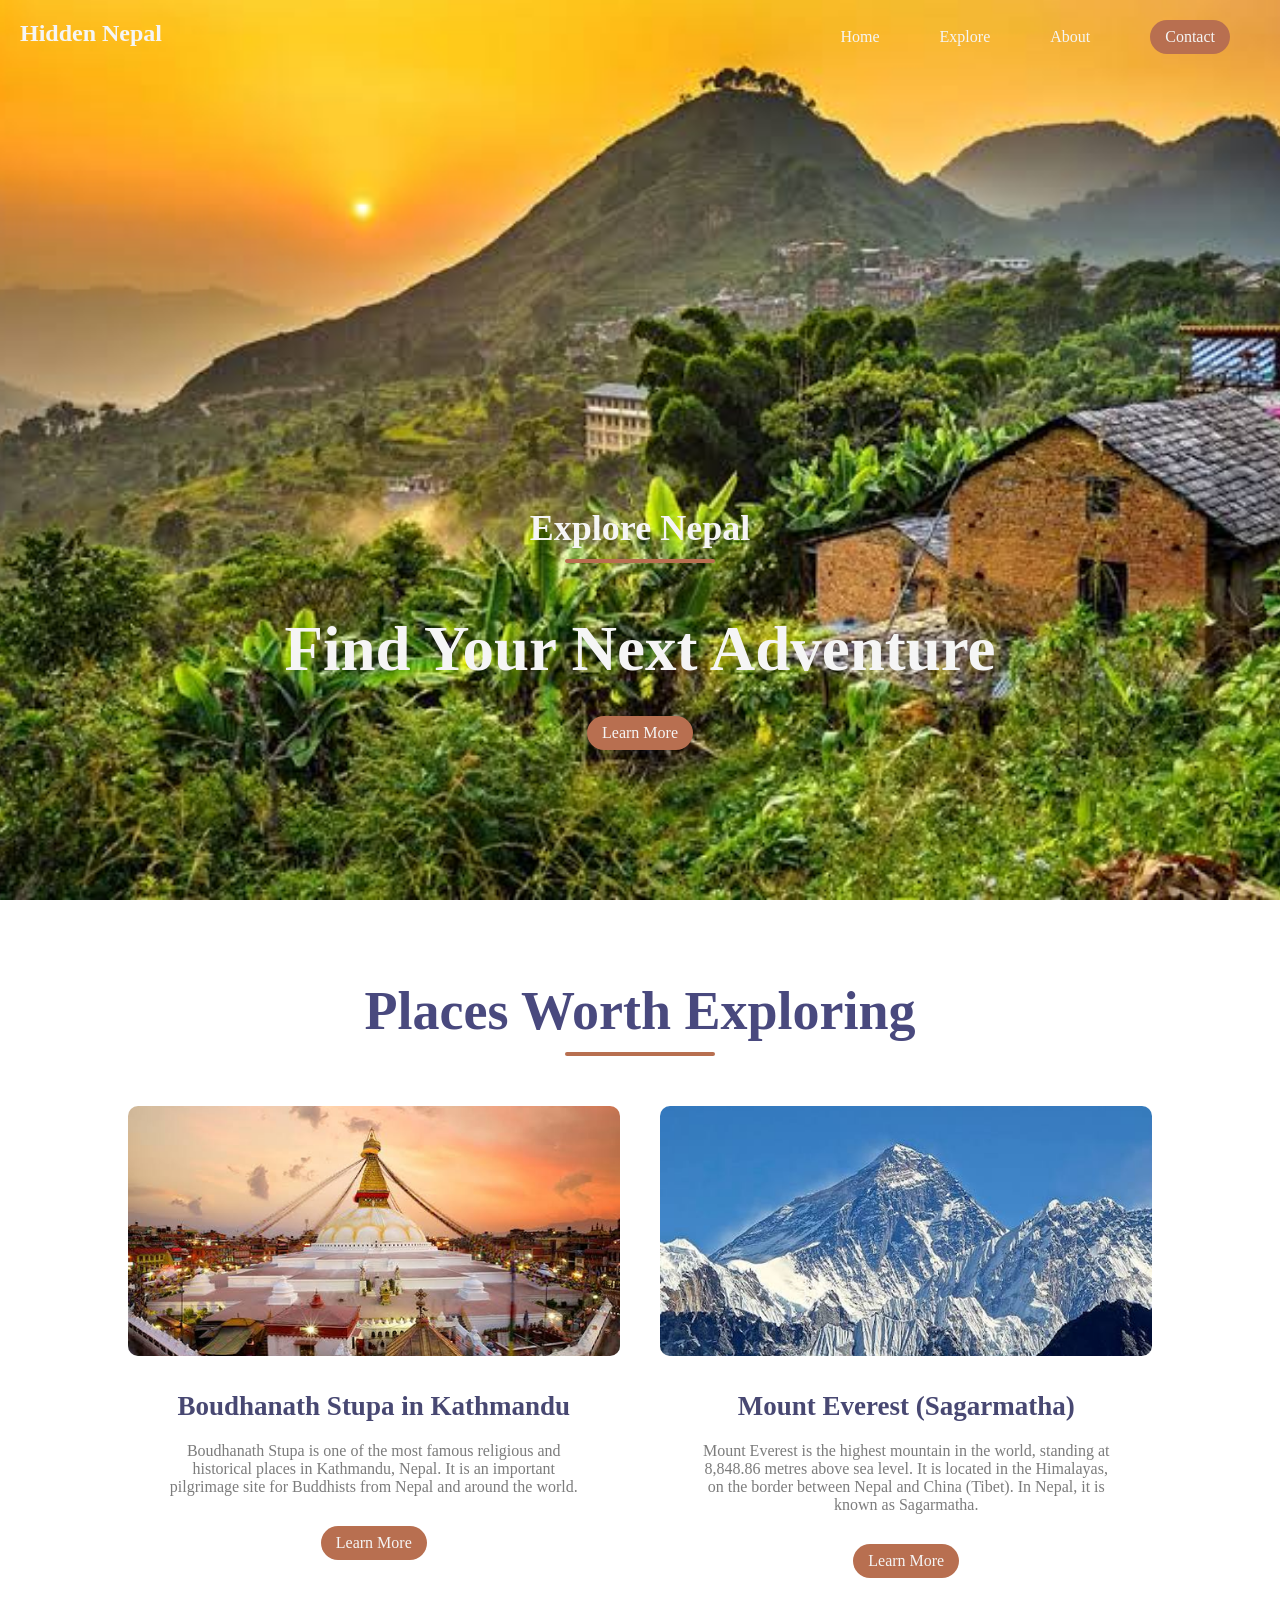
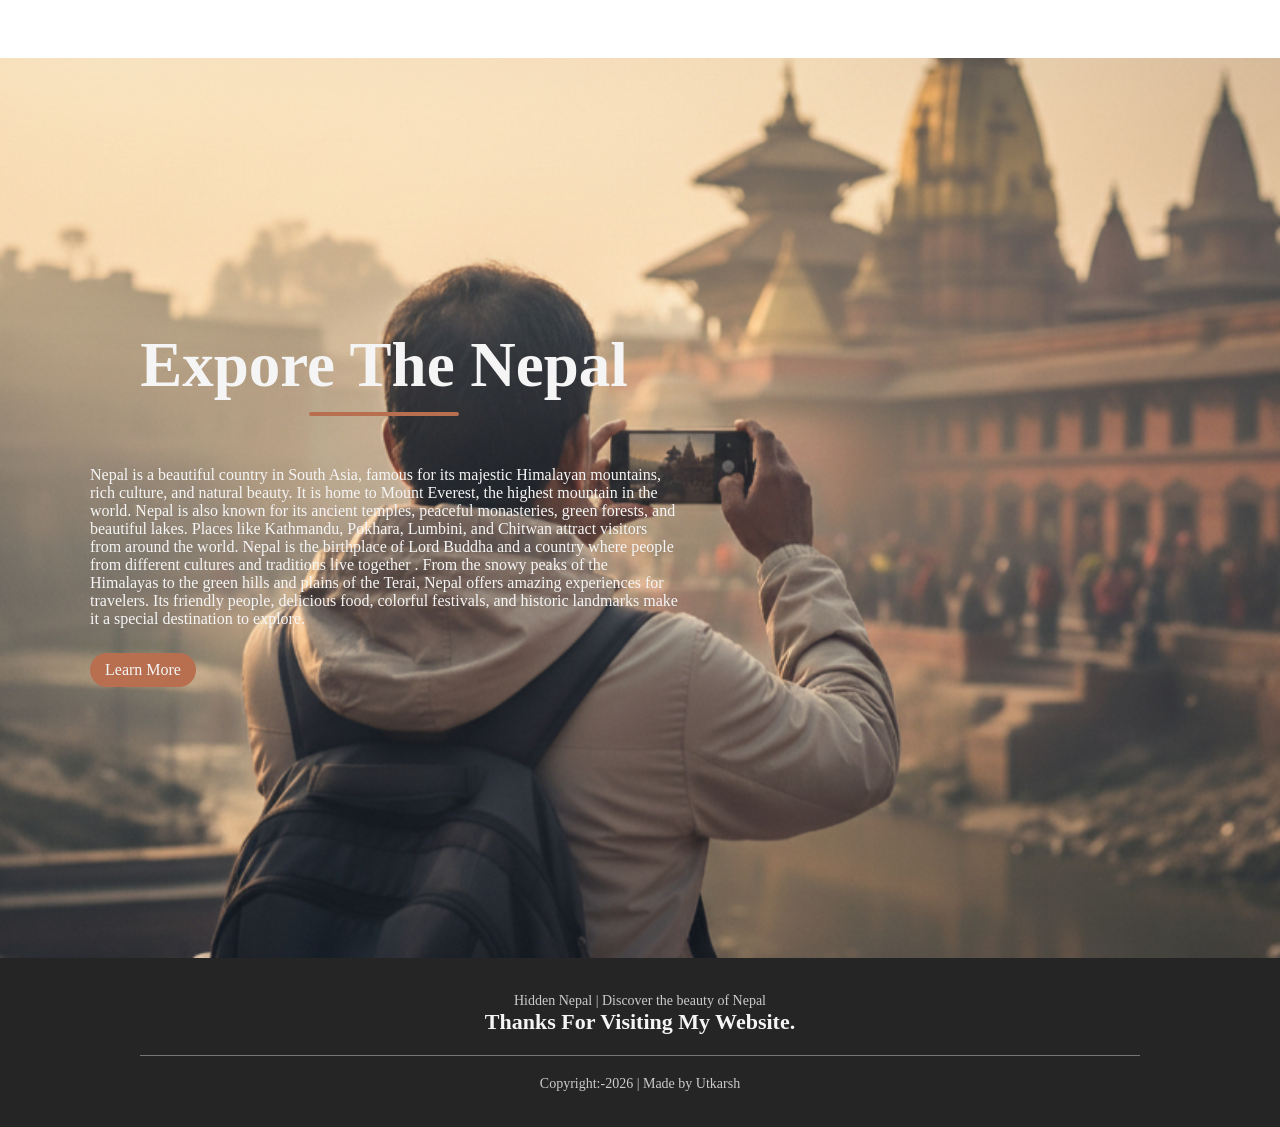
<file: index.html>
<!DOCTYPE html>
<html lang="en">
<head>
    <link rel="stylesheet" href="style.css">
    <meta charset="UTF-8">
    <meta name="viewport" content="width=device-width, initial-scale=1.0">
    <title>Hidden Nepal</title>
</head>
<body>
    <nav class="navbar">
        <h1 class="logo">Hidden Nepal</h1>
        <ul class="nav-links">
            <li><a href="index.html">Home</a></li>
            <li><a href="place.html">Explore</a></li>
            <li><a href="about.html">About</a></li>
            <li class="ctn"><a href="contact.html">Contact</a></li>
        </ul>
        <img src="menu.png" alt="menu" class="menu-btn">
    </nav>
    <header>
        <div class="header-content">
            <h2>Explore Nepal</h2>
            <div class="line"></div>
            <h1>Find Your Next Adventure</h1>
            <a href="#events" class="ctn">Learn More</a>
        </div>
    </header>


    <!-----------Events---------->
    <section class="events" id="events">
        <div class="title">
            <h1>Places Worth Exploring</h1>
            <div class="line"></div>
        </div>
        <div class="row">
            <div class="col">
                <img src="image2.png">
                <h4>Boudhanath Stupa in Kathmandu</h4>
                <p>Boudhanath Stupa is one of the most 
                    famous religious and historical places 
                    in Kathmandu, Nepal. It is an important
                    pilgrimage site for Buddhists from
                     Nepal and around the world.</p>
                    <a href="#explore" class="ctn">Learn More</a>
            </div>
            <div class="col">
                <img src="image3.png">
                <h4>Mount Everest (Sagarmatha)</h4>
                <p>Mount Everest is the highest mountain
                     in the world, standing at 8,848.86 metres
                      above sea level. It is located in the 
                      Himalayas, on the border between Nepal
                       and China (Tibet). In Nepal, it is known
                        as Sagarmatha.</p>
                    <a href="#explore" class="ctn">Learn More</a>
            </div>
        </div>
    </section>

    <section class="explore" id="explore">
        <div class="explore-content">
            <h1>Expore The Nepal</h1>
            <div class="line"></div>
        <p>Nepal is a beautiful country in South Asia,
           famous for its majestic Himalayan mountains, 
           rich culture, and natural beauty. It is home
           to Mount Everest, the highest mountain in the
            world. Nepal is also known for its ancient 
           temples, peaceful monasteries, green forests, 
           and beautiful lakes. Places like Kathmandu, 
           Pokhara, Lumbini, and Chitwan attract visitors
            from around the world. Nepal is the birthplace
            of Lord Buddha and a country where people from 
            different cultures and traditions live together
            . From the snowy peaks of the Himalayas to the 
            green hills and plains of the Terai, Nepal offers
             amazing experiences for travelers. Its friendly 
             people, delicious food, colorful festivals, and 
             historic landmarks make it a special destination 
             to explore.</p>
             <a href="#events" class="ctn">Learn More</a>
        </div>
    </section>

    <section class="footer">
        <p>Hidden Nepal | Discover the beauty of Nepal</p>
        <h1>Thanks For Visiting My Website.</h1>
        <hr>
        <p>Copyright:-2026 | Made by Utkarsh</p>
    </section>

    <script>
        const menuBtn=document.querySelector('.menu-btn')
        const navlinks=document.querySelector('.nav-links')

        menuBtn.addEventListener('click',()=>{
            navlinks.classList.toggle('mobile-menu')
        })
    </script>
</body>
</html>
</file>
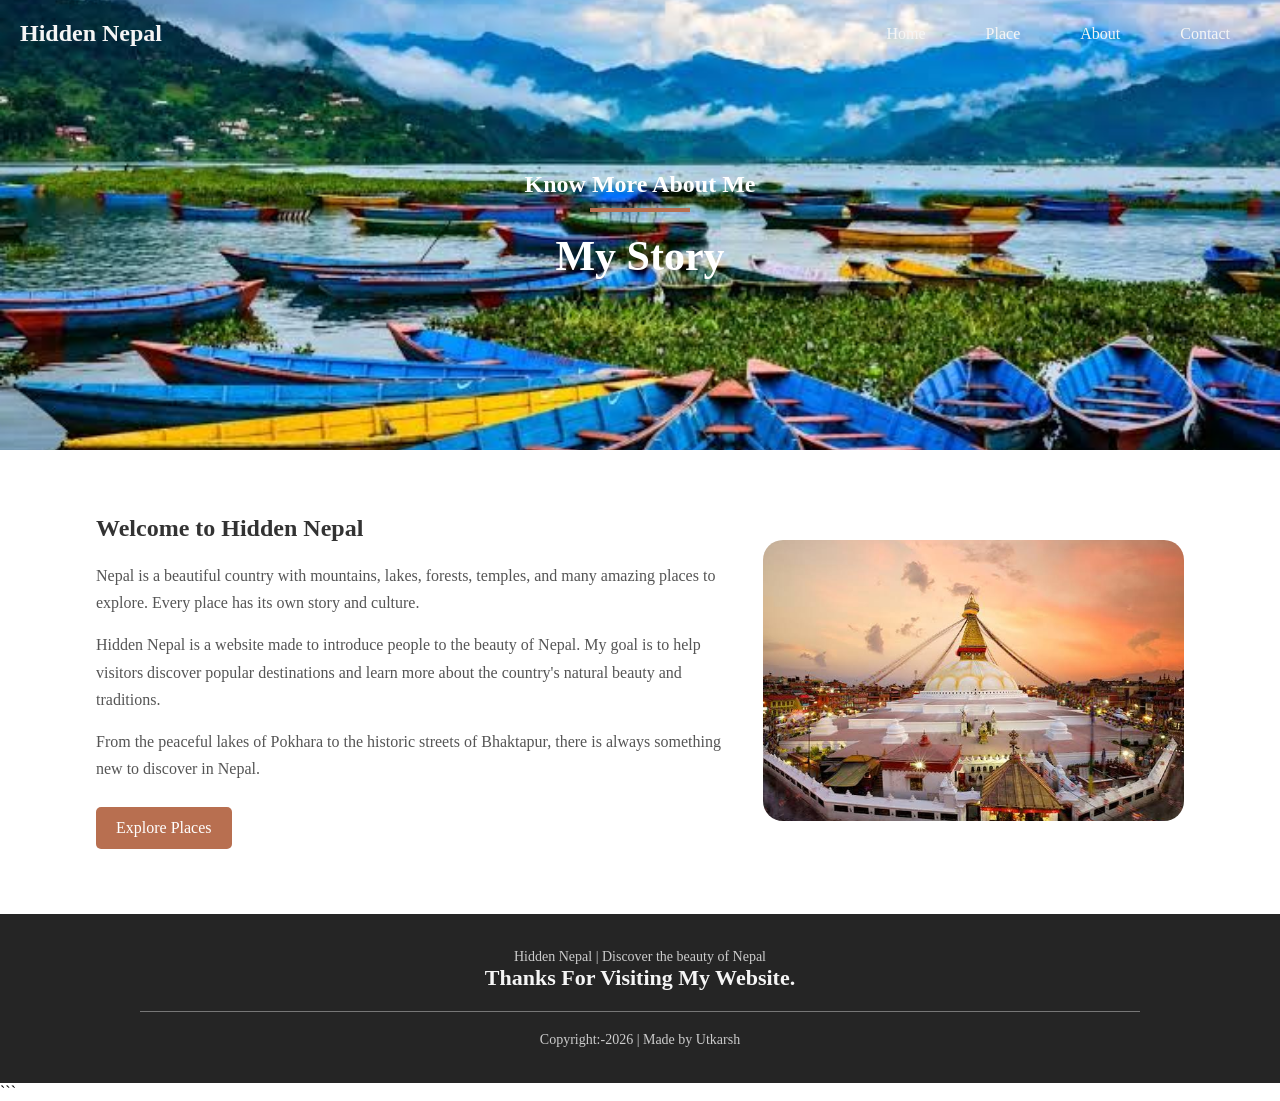
<file: about.html>
<!DOCTYPE html>
<html lang="en">
<head>
    <meta charset="UTF-8">
    <meta name="viewport" content="width=device-width, initial-scale=1.0">
    <title>About | Hidden Nepal</title>
    <link rel="stylesheet" href="place.css">
    <link rel="stylesheet" href="about.css">
</head>
<body>

    <nav class="navbar">
        <h1 class="logo">Hidden Nepal</h1>

        <ul class="nav-links">
            <li><a href="index.html">Home</a></li>
            <li><a href="place.html">Place</a></li>
            <li><a href="about.html">About</a></li>
            <li class="ctn"><a href="contact.html">Contact</a></li>
        </ul>

        <img src="menu.png" alt="Open menu" class="menu-btn">
    </nav>

    <header class="about-header">
        <div class="about-title">
            <h2>Know More About Me</h2>
            <div class="line"></div>
            <h1>My Story</h1>
        </div>
    </header>

    <section class="about-content">
        <div class="about-text">
            <h2>Welcome to Hidden Nepal</h2>

            <p>
                Nepal is a beautiful country with mountains, lakes,
                forests, temples, and many amazing places to explore.
                Every place has its own story and culture.
            </p>

            <p>
                Hidden Nepal is a website made to introduce people
                to the beauty of Nepal. My goal is to help visitors
                discover popular destinations and learn more about
                the country's natural beauty and traditions.
            </p>

            <p>
                From the peaceful lakes of Pokhara to the historic
                streets of Bhaktapur, there is always something
                new to discover in Nepal.
            </p>

            <a href="place.html" class="explore-btn">Explore Places</a>
        </div>

        <div class="about-image">
            <img src="image2.png" alt="Beautiful scenery of Nepal">
        </div>
    </section>

    <section class="footer">
        <p>Hidden Nepal | Discover the beauty of Nepal</p>
        <h1>Thanks For Visiting My Website.</h1>
        <hr>
        <p>Copyright:-2026 | Made by Utkarsh</p>
    </section>

    <script>
        const menuBtn = document.querySelector('.menu-btn');
        const navlinks = document.querySelector('.nav-links');

        menuBtn.addEventListener('click', () => {
            navlinks.classList.toggle('mobile-menu');
        });
    </script>

</body>
</html>
```
</file>
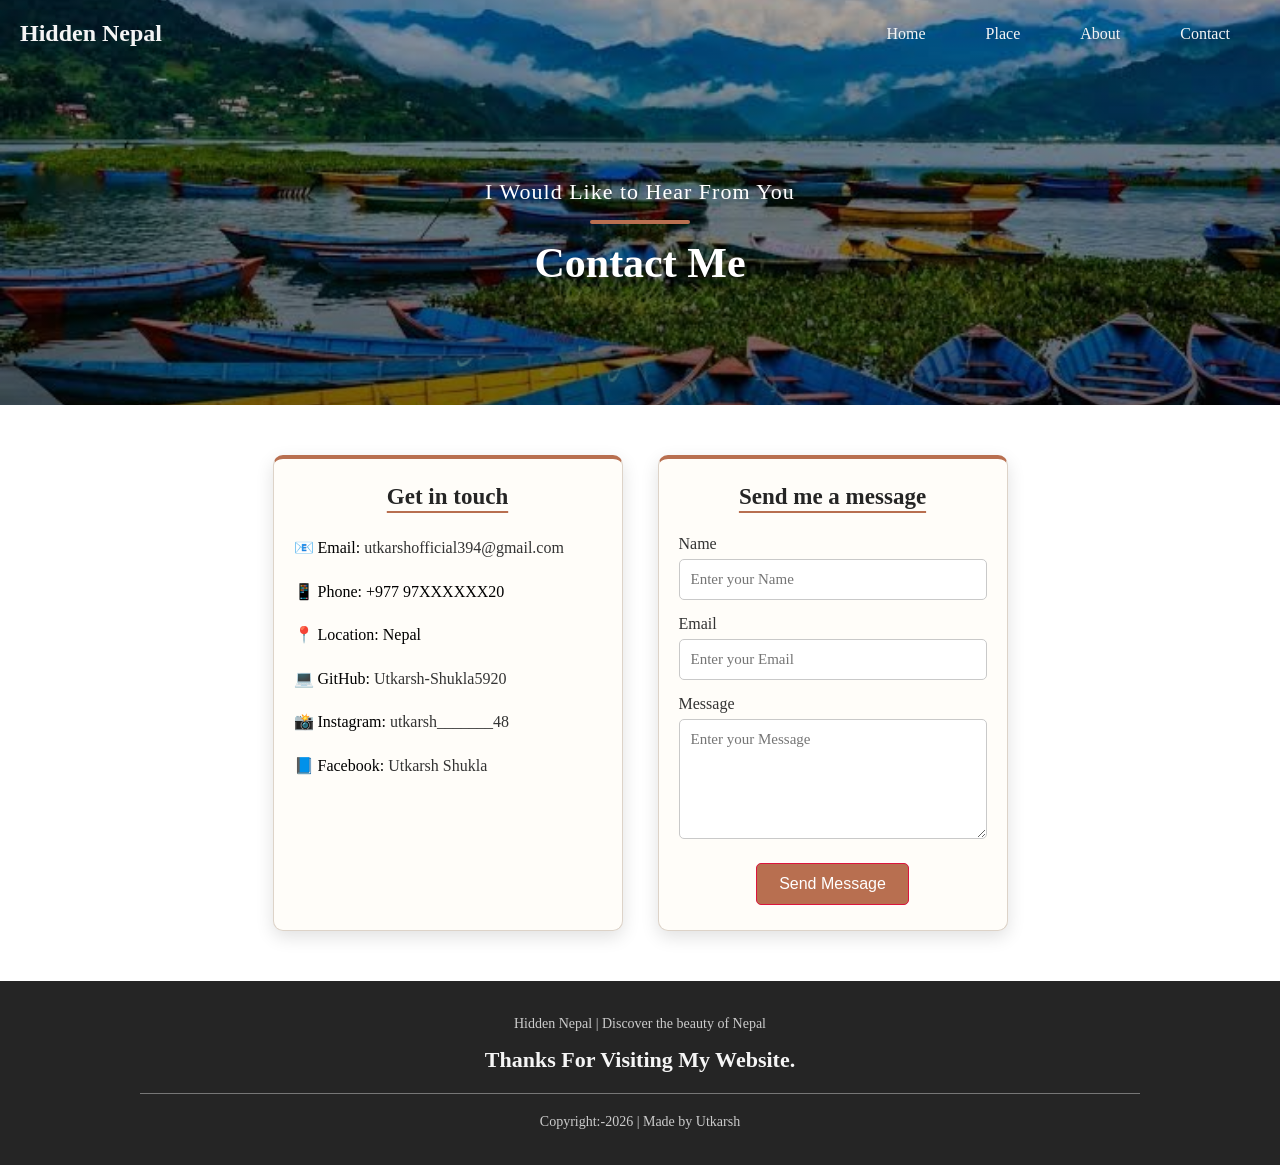
<file: contact.html>
<!DOCTYPE html>
<html lang="en">
<head>
    <meta charset="UTF-8">
    <meta name="viewport" content="width=device-width, initial-scale=1.0">
    <title>Contact | Hidden Nepal</title>
    <link rel="stylesheet" href="place.css">
    <link rel="stylesheet" href="contact.css">
</head>
<body>

    <nav class="navbar">
        <h1 class="logo">Hidden Nepal</h1>

        <ul class="nav-links">
            <li><a href="index.html">Home</a></li>
            <li><a href="place.html">Place</a></li>
            <li><a href="about.html">About</a></li>
            <li class="ctn"><a href="contact.html">Contact</a></li>
        </ul>

        <img src="menu.png" alt="Open menu" class="menu-btn">
    </nav>

    <header class="contact-header">
        <div class="contact-title">
            <h2>I Would Like to Hear From You</h2>
            <div class="line"></div>
            <h1>Contact Me</h1>
        </div>
    </header>
     <div class="boxes">
           <div class="git">
             <h3>Get in touch</h3>
             <p>📧 Email:<a href="mailto:utkarshofficial394@gmail.com"> utkarshofficial394@gmail.com</a></p>
              <p>📱 Phone: +977 97XXXXXX20</p>
            <p>📍 Location: Nepal</p>
            <p>💻 GitHub:<a href=" https://github.com/Utkarsh-Shukla5920"> Utkarsh-Shukla5920</a></p>
             <p>📸 Instagram:<a href=" https://www.instagram.com/utkarsh_______48?stkn=YWg4dmdoazR3M294"> utkarsh_______48</a></p>
             <p>📘 Facebook: <a href="https://www.facebook.com/share/1DgwHFGA4M/">Utkarsh Shukla</a></p>
           </div>

           <div class="msg">
            <h3>Send me a message</h3>
             <form action="https://formspree.io/f/mgaaabnv" method="POST">
              <p>Name </p>
             <input type="text" name="name" placeholder="Enter your Name" required>
             <p>Email</p>
             <input type="email" name="email" placeholder="Enter your Email" required>
             <p>Message</p>
             <textarea name="message" placeholder="Enter your Message " required></textarea>
             <button class="submit">Send Message </button>
            </form></div>
     </div>
    <section class="footer">
        <p>Hidden Nepal | Discover the beauty of Nepal</p>
        <h1>Thanks For Visiting My Website.</h1>
        <hr>
        <p>Copyright:-2026 | Made by Utkarsh</p>
    </section>

    <script>
        const menuBtn = document.querySelector('.menu-btn');
        const navlinks = document.querySelector('.nav-links');

        menuBtn.addEventListener('click', () => {
            navlinks.classList.toggle('mobile-menu');
        });
    </script>

</body>
</html>
</file>
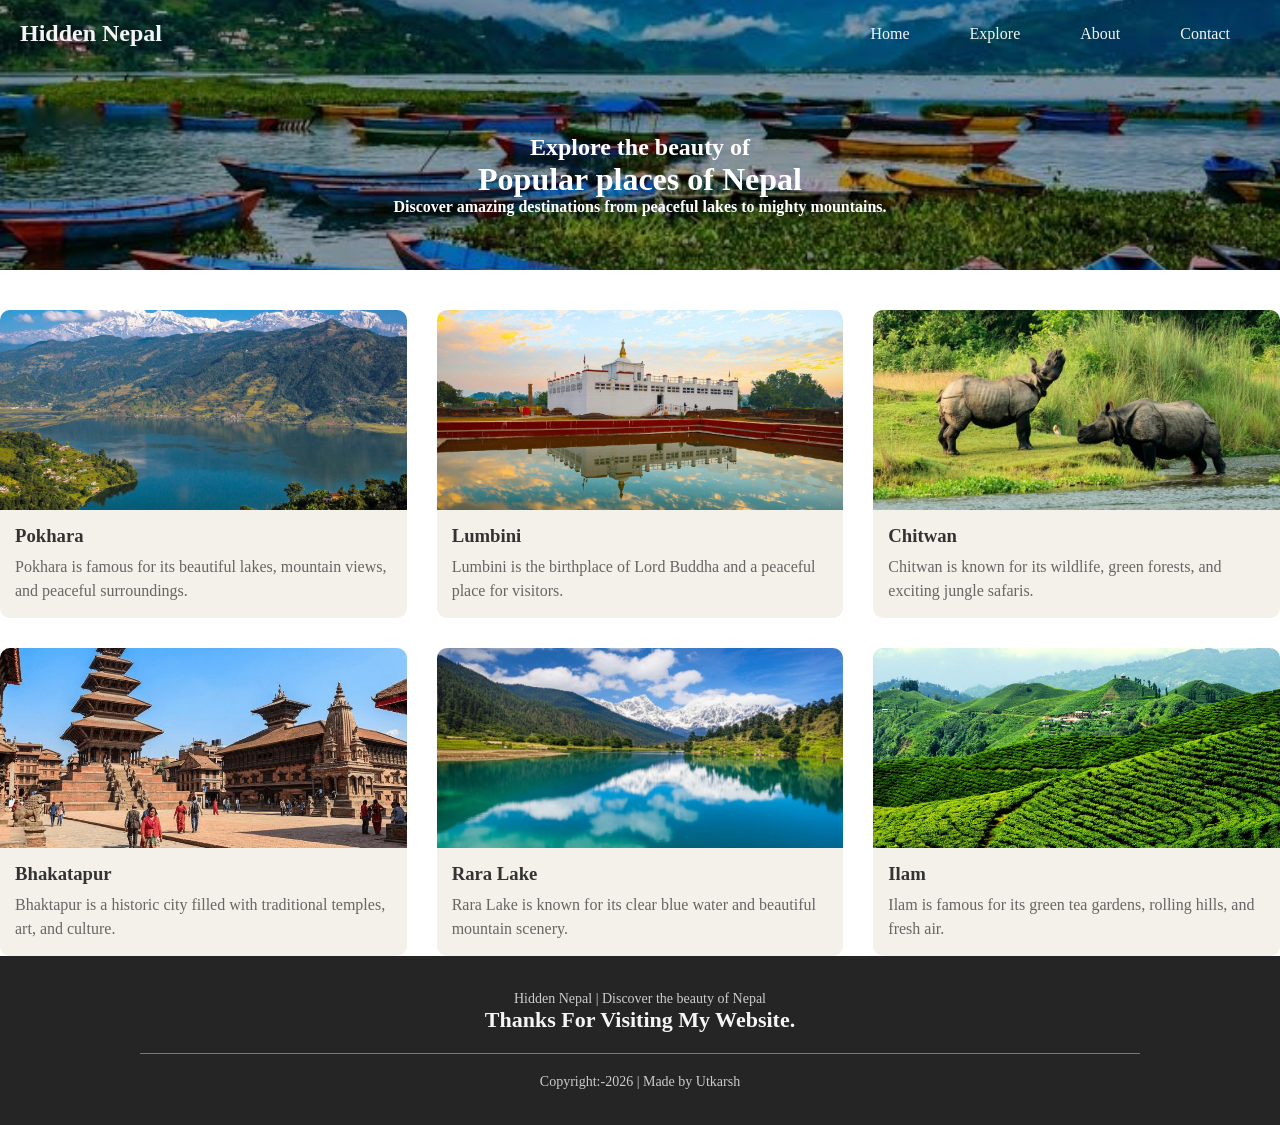
<file: place.html>
<!DOCTYPE html>
<html lang="en">
<head>
    <link rel="stylesheet" href="place.css"> 
    <meta charset="UTF-8">
    <meta name="viewport" content="width=device-width, initial-scale=1.0">
    <title>Place | Hidden Nepal</title>
</head>
<body>
    <nav class="navbar">
        <h1 class="logo">Hidden Nepal</h1>
        <ul class="nav-links">
            <li><a href="index.html">Home</a></li>
            <li><a href="place.html">Explore</a></li>
            <li><a href="about.html">About</a></li>
            <li class="ctn"><a href="contact.html">Contact</a></li>
        </ul>
        <img src="menu.png" alt="menu" class="menu-btn">
    </nav>
     <header>
        <div class="text1">
        <h2>Explore the beauty of </h2>
        <h1>Popular places of Nepal</h1>
        <h4>Discover amazing destinations from
            peaceful lakes to mighty mountains.
        </h4></div>
     </header>
     <section class="place">
        <div class="place-container">
            <div class="place-card">
                <img src="place1.jfif" class="place-image">
                <h3>Pokhara</h3>
                <p>Pokhara is famous for
                     its beautiful lakes, 
                     mountain views, and 
                     peaceful surroundings.</p>
            </div>
            <div class="place-card">
                <img src="place2.jfif" class="place-image">
                <h3>Lumbini</h3>
                <p>Lumbini is the birthplace of 
                    Lord Buddha and a peaceful 
                    place for visitors.</p>
            </div>
            <div class="place-card">
                <img src="place3.jfif" class="place-image">
                <h3>Chitwan</h3>
                <p>Chitwan is known for its wildlife,
                     green forests, and exciting 
                     jungle safaris.</p>
            </div>
            <div class="place-card">
                <img src="place4.jfif" class="place-image">
                <h3>Bhakatapur</h3>
                <p>Bhaktapur is a historic city filled
                     with traditional temples, art, and 
                     culture.</p>
            </div>
            <div class="place-card">
                <img src="place5.jfif" class="place-image">
                <h3>Rara Lake</h3>
                <p>Rara Lake is known for its clear blue
                     water and beautiful mountain scenery.</p>
            </div>
            <div class="place-card">
                <img src="place6.jfif" class="place-image">
                <h3>Ilam</h3>
                <p>Ilam is famous for its green tea
                 gardens, rolling hills, and fresh air.</p>
            </div>
        </div>
     </section>
    <section class="footer">
        <p>Hidden Nepal | Discover the beauty of Nepal</p>
        <h1>Thanks For Visiting My Website.</h1>
        <hr>
        <p>Copyright:-2026 | Made by Utkarsh</p>
    </section>


    <script>
        const menuBtn=document.querySelector('.menu-btn')
        const navlinks=document.querySelector('.nav-links')

        menuBtn.addEventListener('click',()=>{
            navlinks.classList.toggle('mobile-menu')
        })
    </script>
</body>
</html>
</file>
<file: style.css>
*{
    margin: 0;
    padding: 0;
    box-sizing: border-box;
}
a{
    text-decoration: none;
}

/*-----Navbar---*/
ul{
    list-style-type: none;
}
.navbar{
    position: absolute;
    top: 0;
    left: 0;
    display: flex;
    width: 100%;
    justify-content: space-between;
    padding: 20px;
    color: whitesmoke;
}
.nav-links{
    display: flex;
    align-items: center;
}
.nav-links li{
    margin: 0 30px;
}
.nav-links a{
    color: whitesmoke;
}

header{
    width: 100vw;
    height: 100vh;
    background-image: url(image1.jfif);
    background-size: cover;
    background-position: bottom;
    display: flex;
    align-items: flex-end;
    justify-content: center;

}
.header-content{
    margin-bottom: 150px;
    color: whitesmoke;
    text-align: center;

}
.header-content h2{
    font-size: 4vmin;
}
.line{
    width: 150px;
    height: 4px;
    background: #B86F50;
    margin: 10px auto;
    border-radius: 5px;
}
.header-content h1{
    font-size: 7vmin;
    margin-top: 50px;
    margin-bottom: 30px;
}
.ctn{
    padding: 8px 15px;
    background: #B86F50;
    border-radius: 30px;
    color: whitesmoke;
}

.menu-btn{
    position: absolute;
    top: 30px;
    right: 30px;
    width: 40px;
    cursor: pointer;
    display: none;
}


/*------------Events-------------*/
section{
    width: 80%;
    margin: 80px auto;
}
.title{
    text-align: center;
    font-size: 4vmin;
    color: #49497e;
}

.row {
    display: flex;
    align-items: stretch;
    justify-content: space-between;
    gap: 25px;
    margin-top: 50px;
}


.row .col {
    width: 48%;
    display: flex;
    flex-direction: column;
    align-items: center;
    text-align: center;
}


.row .col img {
    width: 100%;
    height: 250px;
    object-fit: cover;
    border-radius: 10px;
    margin-bottom: 15px;
}
.events .row{
    margin-top: 50px;
}
h4{
    font-size: 3vmin;
    color: #484872;
    margin: 20px auto;

}
p{
    color: #7c7c7c;
    padding: 0px 40px;
}
.events .ctn{
    margin-top: 30px

} 

.explore{
    width: 100%;
    height: 100vh;
    background-image: url(image4.jpg);
    background-position: center;
    background-size: cover;
    background-repeat: no-repeat;
    display: flex;
    align-items: center;
}
.explore-content{
    width: 60%;
    padding: 50px;
    color: whitesmoke;
}
.explore-content h1{
    font-size: 7vmin;
    text-align: center;
}
.explore-content .line{
    margin-bottom: 50px;
}
.explore-content p{
    color: whitesmoke;
}
.explore-content .ctn{
    display: inline-block;
    margin-top: 25px;
    margin-left: 40px;
}

.footer {
    width: 100%;
    background: #252525;
    color: whitesmoke;
    text-align: center;
    padding: 35px 15px;
    width: 100%;
    margin: 0;
}

.footer h1 {
    font-size: 22px;
    margin-bottom: 20px;
}

.footer hr {
    width: 80%;
    margin: 0 auto 20px;
    border: 0;
    border-top: 1px solid #777;
}

.footer p {
    color: #ccc;
    padding: 0;
    font-size: 14px;
}
section {
    margin-bottom: 0;
}

section.explore {
    margin-bottom: 0;
}

section.footer {
    width: 100%;
    margin: 0;
    padding: 35px 15px;
    background: #252525;
}
.ctn {
    display: inline-block;
    transition: 0.3s;
}

.ctn:hover {
    background: #315747;
}




/*------Modile device--------*/
@media only screen and (max-width:850px){
    .menu-btn{
        display: block;
    }
    .navbar{
        padding: 0;
    }
    .logo{
        position: absolute;
        top: 30px;
        left: 30px;
    }
    .nav-links{
        flex-direction: column;
        width: 100%;
        height: 100vh;
        justify-content: center;
        background:  #315747;;
        margin-top: -900px;
        transition: all 0.5s ease;
    }
    .mobile-menu{
        margin-top: 10px;
        border-bottom-right-radius: 30%;
    }
    .nav-links li{
        margin: 30px auto;
    }
    
    .row {
        flex-direction: column;
        gap: 40px;
    }

    .row .col {
        width: 100%;
    }

    .row .col img {
        height: 220px;
    }

    p {
        padding: 0 10px;
    }
     
    .explore {
        height: auto;
        min-height: 100vh;
        padding: 60px 0;
    }

    .explore-content {
        width: 100%;
        padding: 20px;
    }

    .explore-content h1 {
        font-size: 8vmin;
    }

    .explore-content p {
        padding: 0;
        line-height: 1.6;
    }

    .explore-content .ctn {
        margin-left: 0;
        margin-top: 20px;
    }
    .footer h1 {
      font-size: 18px;
    }

    .footer hr {
       width: 95%;
     }

    
}
</file>
<file: place.css>
*{
    margin: 0;
    padding: 0;
    box-sizing: border-box;
}
a{
    text-decoration: none;
}

/*-----Navbar---*/
ul{
    list-style-type: none;
}
.navbar{
    position: absolute;
    top: 0;
    left: 0;
    display: flex;
    width: 100%;
    justify-content: space-between;
    padding: 20px;
    color: whitesmoke;
}
.nav-links{
    display: flex;
    align-items: center;
}
.nav-links li{
    margin: 0 30px;
}
.nav-links a{
    color: whitesmoke;
}
.menu-btn{
    position: absolute;
    top: 30px;
    right: 30px;
    width: 40px;
    cursor: pointer;
    display: none;
}

header {
    width: 100%;
    min-height: 30vh;
    background-image: linear-gradient(rgba(0,0,0,0.3), rgba(0,0,0,0.3)), url("image5.jfif");
    background-size: cover;
    background-position: center;
    display: flex;
    justify-content: center;
    align-items: center;
}

.text1 {
    text-align: center;
    color: rgb(255, 255, 255);
    padding: 20px;
    margin-top: 80px;
}

.place-container{
    display: grid;
    grid-template-columns: repeat(3, 1fr);
    gap: 30px;
    margin-top: 40px;
}

.place-card {
    background: #f4f1ea;
    border-radius: 10px;
    overflow: hidden;
    display: flex;
    flex-direction: column;
    padding-bottom: 15px;
    transition: transform 0.2s ease;
}

.place-card:hover {
    transform: translateY(-4px);
}

.place-image {
    width: 100%;
    height: 200px;
    object-fit: cover;
}

.place-card h3 {
    margin: 15px 15px 8px;
    color: #333;
}

.place-card p {
    margin: 0 15px;
    color: #666;
    line-height: 1.5;
}


.footer {
    width: 100%;
    background: #252525;
    color: whitesmoke;
    text-align: center;
    padding: 35px 15px;
    width: 100%;
    margin: 0;
}

.footer h1 {
    font-size: 22px;
    margin-bottom: 20px;
}

.footer hr {
    width: 80%;
    margin: 0 auto 20px;
    border: 0;
    border-top: 1px solid #777;
}

.footer p {
    color: #ccc;
    padding: 0;
    font-size: 14px;
}
section {
    margin-bottom: 0;
}

section.explore {
    margin-bottom: 0;
}

section.footer {
    width: 100%;
    margin: 0;
    padding: 35px 15px;
    background: #252525;
}


/*------Modile device--------*/
@media only screen and (max-width:850px){
    .menu-btn{
        display: block;
    }
    .navbar{
        padding: 0;
    }
    .logo{
        position: absolute;
        top: 30px;
        left: 30px;
    }
    .nav-links{
        flex-direction: column;
        width: 100%;
        height: 100vh;
        justify-content: center;
        background: #b3a0a849;
        margin-top: -900px;
        transition: all 0.5s ease;
    }
    .mobile-menu{
        margin-top: 10px;
        border-bottom-right-radius: 30%;
    }
    .nav-links li{
        margin: 30px auto;
    }
    .place {
    width: 90%;
    margin: 30px auto;
}

.place-container {
    grid-template-columns: 1fr;
    gap: 25px;
}

.place-image {
    height: 220px;
}
}
</file>
<file: about.css>
.about-header {
    min-height: 50vh;
    background-image: url("image5.jfif");
    background-size: cover;
    background-position: center;
    display: flex;
    justify-content: center;
    align-items: center;
    text-align: center;
}

.about-title {
    color: white;
    padding: 20px;
}

.about-title h1 {
    font-size: 42px;
    margin-top: 20px;
}

.about-title .line {
    width: 100px;
    height: 4px;
    background: #B86F50;
    margin: 10px auto;
}

.about-content {
    width: 85%;
    margin: 65px auto;
    display: flex;
    align-items: center;
    gap: 35px;
}

.about-text {
    flex: 1.2;
}

.about-text h2 {
    margin-bottom: 20px;
    color: #333;
}

.about-text p {
    color: #555;
    line-height: 1.7;
    margin-bottom: 15px;
}

.about-image {
    flex: 0.8;
}

.about-image img {
    width: 100%;
    border-radius: 20px;
}

.explore-btn {
    display: inline-block;
    background: #B86F50;
    color: white;
    padding: 12px 20px;
    border-radius: 5px;
    margin-top: 10px;
}

.explore-btn:hover {
    background: #963737;
}

.footer {
    width: 100%;
    background: #252525;
    color: whitesmoke;
    text-align: center;
    padding: 35px 15px;
    margin: 0;
}

.footer h1 {
    font-size: 22px;
    margin-bottom: 20px;
}

.footer hr {
    width: 80%;
    margin: 0 auto 20px;
    border: 0;
    border-top: 1px solid #777;
}

.footer p {
    color: #ccc;
    padding: 0;
    font-size: 14px;
}
section.footer {
    width: 100%;
    margin: 0;
    padding: 35px 15px;
    background: #252525;
}

@media only screen and (max-width: 850px) {
    .about-content {
        flex-direction: column;
        width: 90%;
        gap: 25px;
    }

    .about-title h1 {
        font-size: 30px;
    }
}
</file>
<file: contact.css>
/* Contact Header */
.contact-header {
    min-height: 45vh;
    background-image: linear-gradient(
        rgba(0, 0, 0, 0.35),
        rgba(0, 0, 0, 0.55)
    ), url("image5.jfif");
    background-size: cover;
    background-position: center;
    display: flex;
    justify-content: center;
    align-items: center;
    text-align: center;
}

.contact-title {
    color: white;
    margin-top: 60px;
    padding: 20px;
}

.contact-title h2 {
    font-size: 22px;
    font-weight: normal;
    letter-spacing: 1px;
}

.contact-title h1 {
    font-size: 42px;
    margin-top: 15px;
}

.contact-title .line {
    width: 100px;
    height: 4px;
    background-color: #B86F50;
    margin: 15px auto;
    border-radius: 5px;
}

/* Contact Boxes */
.boxes {
    display: flex;
    justify-content: center;
    align-items: stretch;
    gap: 35px;
    margin: 50px auto;
    padding: 0 20px;
    flex-wrap: wrap;
}

/* Contact Information */
.git,
.msg {
    background-color: #fffdf9;
    border: 1px solid #ddd3c8;
    border-top: 4px solid #B86F50;
    border-radius: 10px;
    box-shadow: 0 6px 18px rgba(0, 0, 0, 0.12);
    width: 350px;
    padding: 25px 20px;
}

.git h3,
.msg h3 {
    text-align: center;
    font-size: 23px;
    margin-bottom: 25px;
    text-decoration: underline 2px #B86F50;
    text-underline-offset: 7px;
    color: #252525;
}

/* Contact Details */
.git p {
    margin: 18px 0;
    line-height: 1.6;
    overflow-wrap: anywhere;
}

.git a {
    color: #333;
    text-decoration: none;
    overflow-wrap: anywhere;
    transition: color 0.3s;
}

.git a:hover {
    color: crimson;
    text-decoration: underline;
}

/* Contact Form */
.msg p {
    margin: 15px 0 6px;
    color: #333;
    font-weight: 500;
}

.msg input,
.msg textarea {
    width: 100%;
    padding: 11px;
    margin: 0;
    border: 1px solid #c9c9c9;
    border-radius: 5px;
    font-family: inherit;
    font-size: 15px;
    background-color: white;
    outline: none;
}

.msg input:focus,
.msg textarea:focus {
    border-color: crimson;
    box-shadow: 0 0 4px rgba(220, 20, 60, 0.25);
}

.msg textarea {
    min-height: 120px;
    resize: vertical;
}

.msg button {
    display: block;
    color: white;
    background-color: #B86F50;
    padding: 11px 22px;
    border: 1px solid crimson;
    border-radius: 5px;
    font-size: 16px;
    cursor: pointer;
    margin: 20px auto 0;
    transition: 0.3s;
}

.msg button:hover {
    background-color: #252525;
    border-color: #252525;
    box-shadow: 0 4px 8px rgba(0, 0, 0, 0.2);
}

/* Footer */
section.footer {
    width: 100%;
    margin: 0;
    padding: 35px 15px;
    background: #252525;
    color: whitesmoke;
    text-align: center;
}

.footer h1 {
    font-size: 22px;
    margin: 15px 0 20px;
}

.footer hr {
    width: 80%;
    margin: 0 auto 20px;
    border: 0;
    border-top: 1px solid #777;
}

.footer p {
    color: #ccc;
    padding: 0;
    font-size: 14px;
}

/* Mobile Screen */
@media only screen and (max-width: 850px) {
    .contact-header {
        min-height: 40vh;
    }

    .contact-title h2 {
        font-size: 18px;
    }

    .contact-title h1 {
        font-size: 32px;
    }

    .boxes {
        gap: 25px;
        margin: 30px auto;
    }

    .git,
    .msg {
        width: 100%;
        max-width: 400px;
    }

    .footer h1 {
        font-size: 19px;
    }
}

@media only screen and (max-width: 400px) {
    .contact-title h1 {
        font-size: 28px;
    }

    .contact-title h2 {
        font-size: 16px;
    }

    .git,
    .msg {
        padding: 20px 15px;
    }
}
</file>
